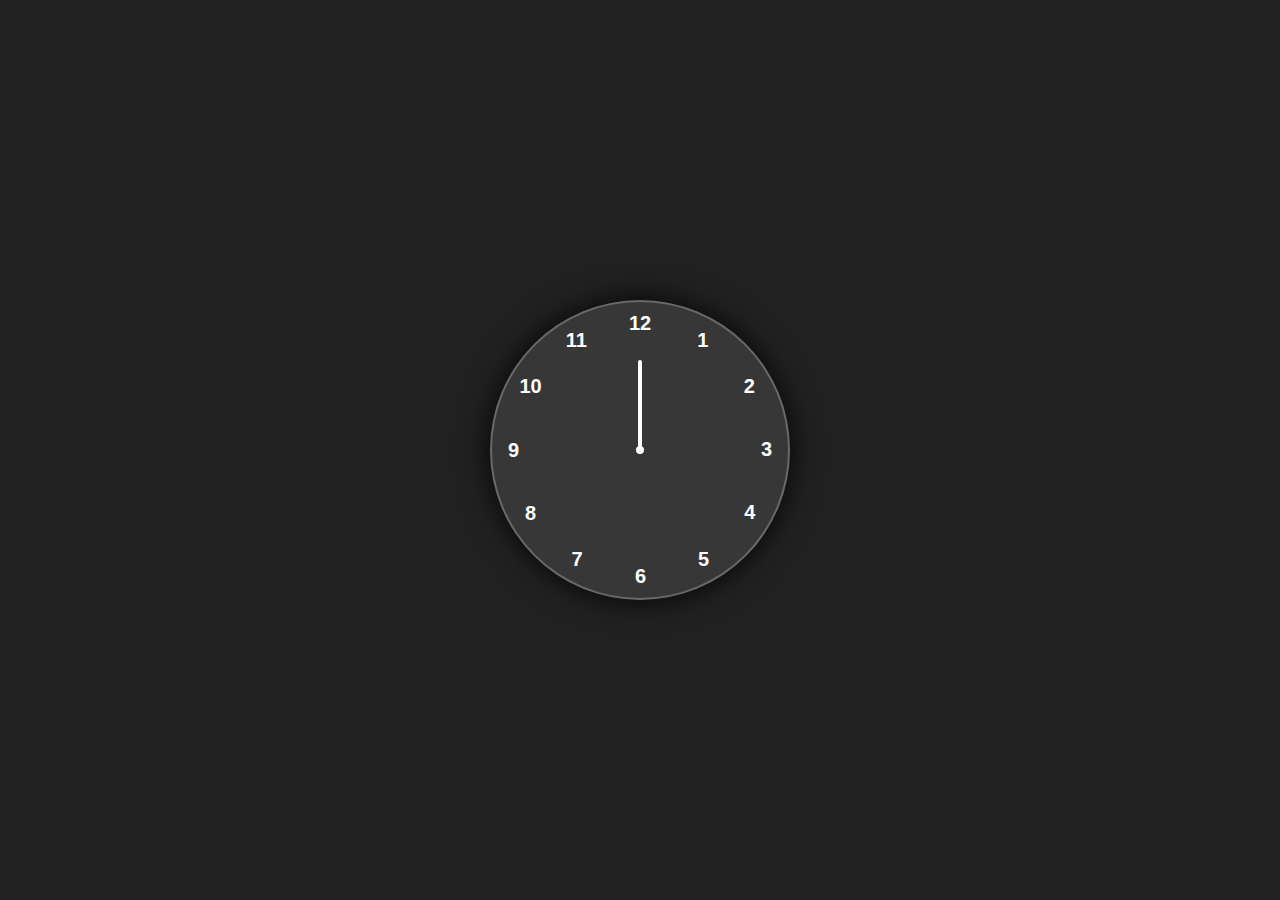
<file: Analog Clock/index.html>
<!DOCTYPE html>
<html>
<head>
	<meta charset="utf-8">
	<meta name="viewport" content="width=device-width, initial-scale=1">
	<title>Analog Clock</title>
	<link rel="stylesheet" href="style.css">
</head>
<body>
<div class="container">
	<div class="clock">
		<div style="--clr:red; --h:60px;"id="hour" class="hand"><i></i></div>
		<div style="--clr:blue; --h:70px;"id="min" class="hand"><i></i></div> 
		<div style="--clr:white;--h:90px; "id="sec" class="hand"><i></i></div>

		<span style="--i:1"><b>1</b></span>
    	<span style="--i:2"><b>2</b></span>
		<span style="--i:3"><b>3</b></span>
		<span style="--i:4"><b>4</b></span>
		<span style="--i:5"><b>5</b></span>
		<span style="--i:6"><b>6</b></span>
		<span style="--i:7"><b>7</b></span>
		<span style="--i:8"><b>8</b></span>
		<span style="--i:9"><b>9</b></span>
		<span style="--i:10"><b>10</b></span>
		<span style="--i:11"><b>11</b></span>
		<span style="--i:12"><b>12</b></span>
	</div>
</div>
<script src="script.js"></script>
</body>
</html>
</file>
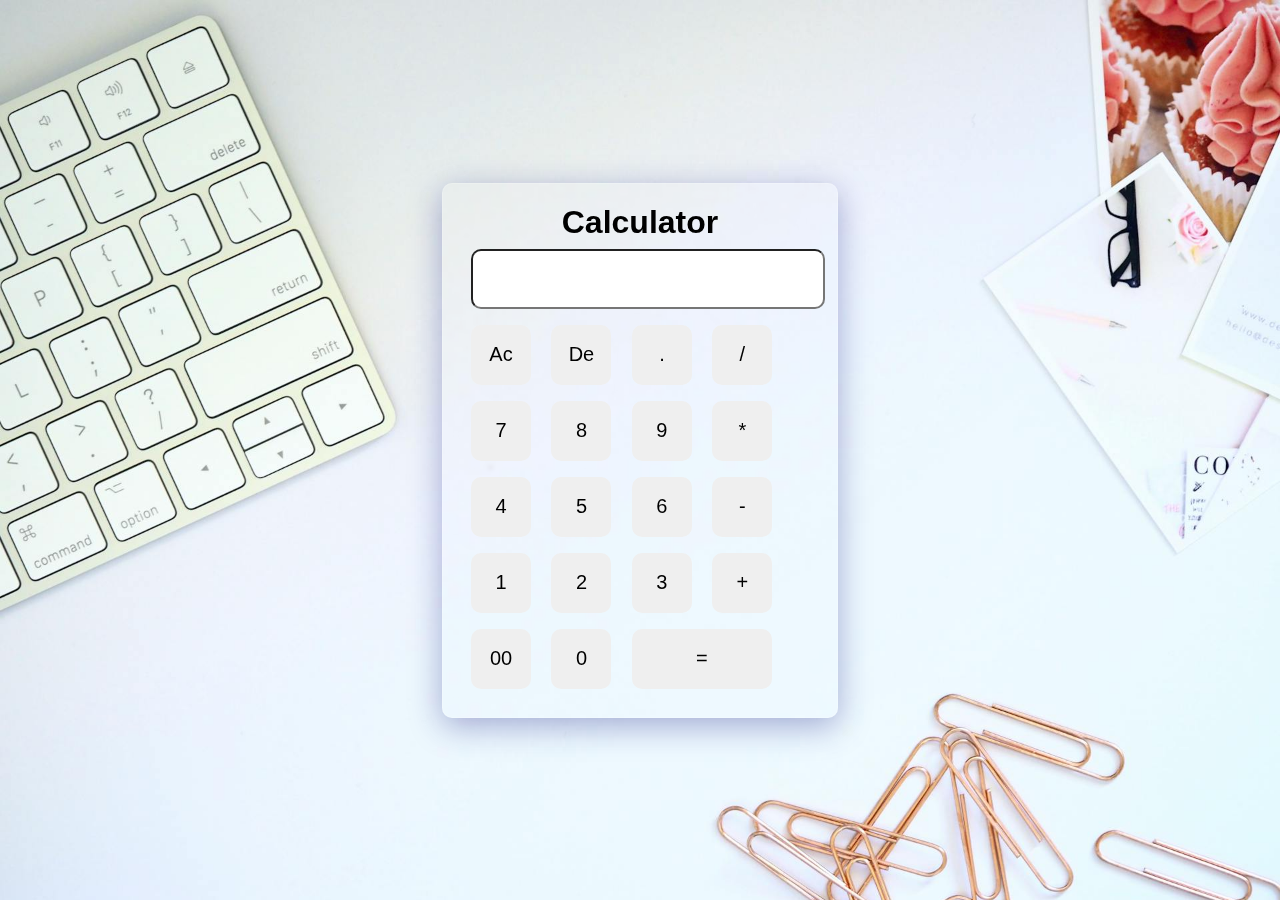
<file: Calculator/calculator.html>
<!DOCTYPE html>
<html lang="en">
<head>
    <meta charset="UTF-8">
    <meta name="viewport" content="width=device-width, initial-scale=1.0">
    <title>Document</title>
    <link rel="stylesheet" href="style.css">
</head>
<body>
    <body>
  
        <div class="container">
      
          <div class="cal-app">
            <h1 style="text-align: center;">Calculator</h1>    
            <form>
                <div class="display">
                    <input type="text" name="dis">
                </div>
                <div>
                    <input type="button" value="Ac" onclick="dis.value =''">
                    <input type="button" value="De" onclick="dis.value = dis.value.toString().slice(0,-1)">
                    <input type="button" value="." onclick="dis.value +='.'">
                    <input type="button" value="/" onclick="dis.value +='/'">		
                </div>
                <div>
                    <input type="button" value="7" onclick="dis.value +='7'">
                    <input type="button" value="8" onclick="dis.value +='8'">
                    <input type="button" value="9" onclick="dis.value +='9'">
                    <input type="button" value="*" onclick="dis.value +='*'">		
                </div>
                <div>
                    <input type="button" value="4" onclick="dis.value +='4'">
                    <input type="button" value="5" onclick="dis.value +='5'">
                    <input type="button" value="6" onclick="dis.value +='6'">
                    <input type="button" value="-" onclick="dis.value +='-'">		
                </div>
                <div>
                    <input type="button" value="1" onclick="dis.value +='1'">
                    <input type="button" value="2" onclick="dis.value +='2'">
                    <input type="button" value="3" onclick="dis.value +='3'">
                    <input type="button" value="+" onclick="dis.value +='+'">		
                </div>
                <div>
                    <input type="button" value="00" onclick="dis.value +='00'">
                    <input type="button" value="0" onclick="dis.value +='0'">
                    <input type="button" value="=" class="equal" onclick="dis.value =eval(dis.value)">	
                </div>
                </form>
        
            
        </div>
      
</body>
</html>
</file>
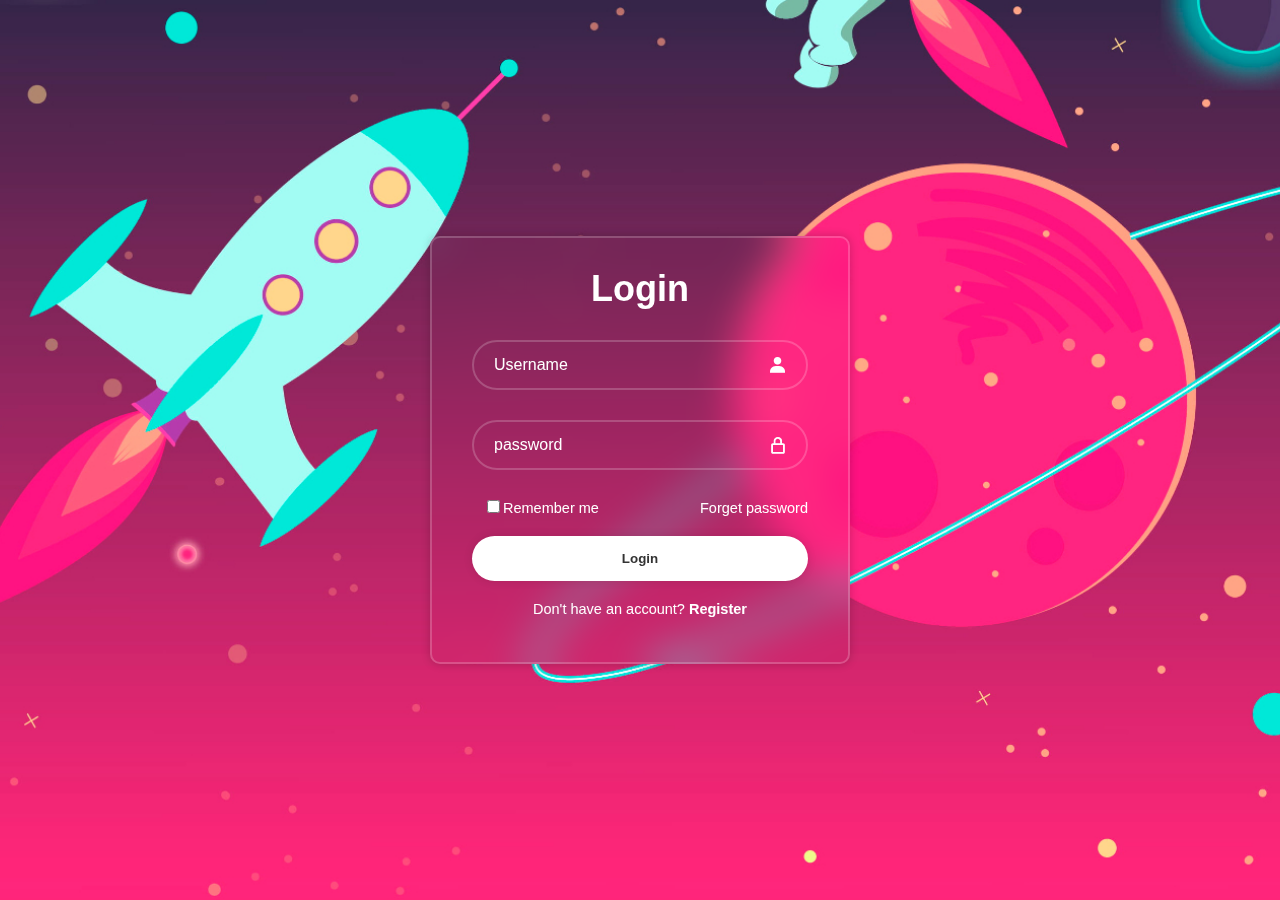
<file: Login page  (Template)/login.html>
<!DOCTYPE html>
<html lang="en">
<head>
    <meta charset="UTF-8">
    <meta name="viewport" content="width=device-width, initial-scale=1.0">
    <title>Document</title>
    <link href='https://unpkg.com/boxicons@2.1.4/css/boxicons.min.css' rel='stylesheet'>
    <link rel="stylesheet" href="style.css">
</head>
<body>
    <div class="wrapper">
        <form action="">
            <h1>Login</h1>
            <div class="input-box">
                <input type="text" placeholder="Username" required>
                <i class='bx bxs-user'></i>
            </div>
            <div class="input-box">
                <input type="password" placeholder="password" >
                <i class='bx bx-lock-alt' ></i>
            </div>

            <div class="remember-forgot">
              <label> <input type="checkbox">Remember me</label>
              <a href="#">Forget password</a>
            </div>

            <button type="submit" class="btn">Login</button>

            <div class="register-link">
                <p>Don't have an account? <a href="#">Register</a></p>
            </div>
        </form>
    </div>
</body>
</html>
</file>
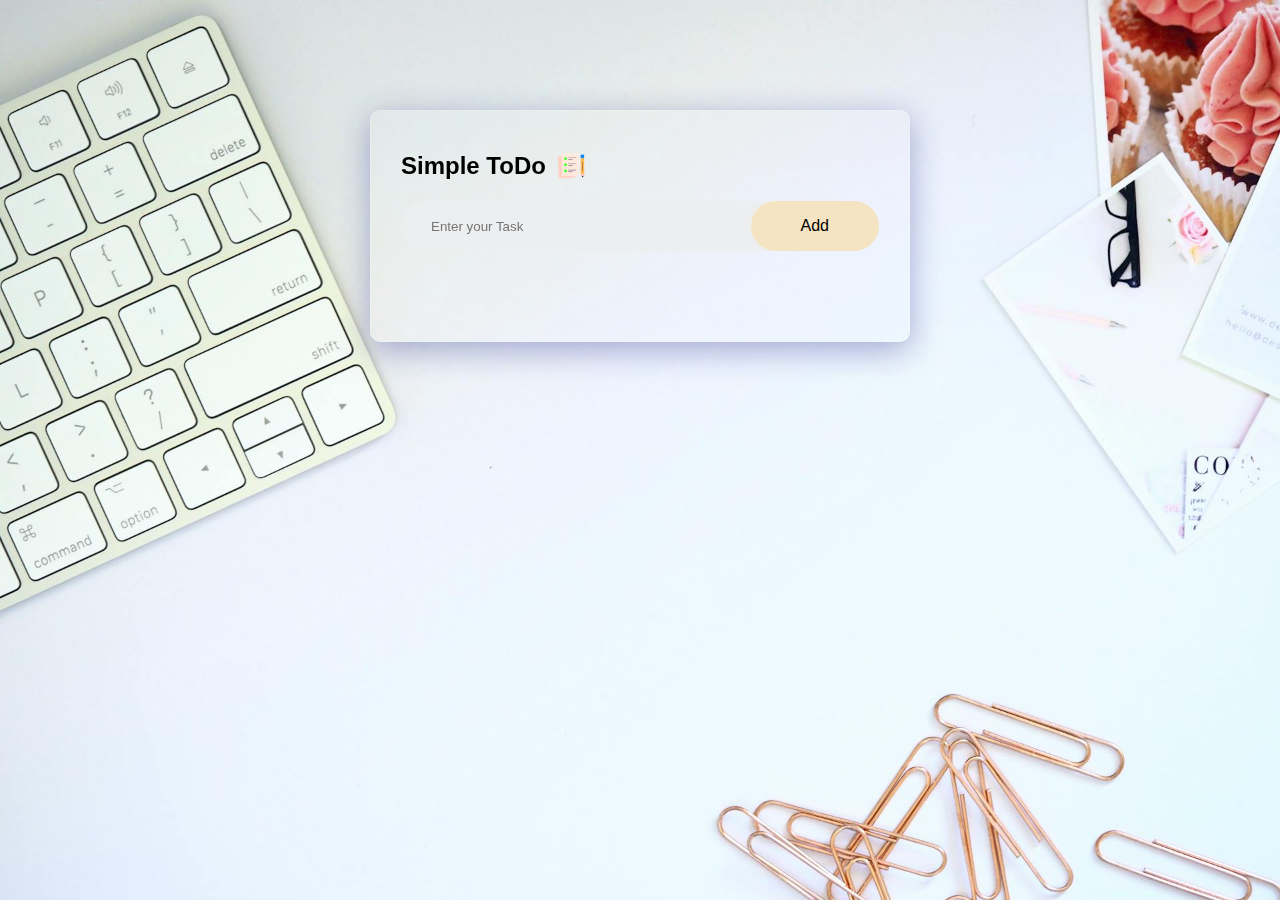
<file: ToDo/tasks.html>
<!DOCTYPE html>
<html lang="en">
<head>
  <meta charset="UTF-8">
  <meta name="viewport" content="width=device-width, initial-scale=1.0">
  <link rel="stylesheet" href="https://fonts.googleapis.com/icon?family=Material+Icons">
  <link rel="stylesheet" href="tasks.css">
  
  <title>Document</title>
</head>
<body>
  
  <div class="container">

    <div class="todo-app">
      
      <h2>Simple ToDo<img src="images/icon.png"></h2>
    
      <div class="row">
        <input type="text" name="input" id="input" placeholder="Enter your Task">
        <button class="button bt2" onclick="addTask()">Add</button>
      </div>

      <ul id="list-container">
     <!--

      <li class="checked">Task 1</li>
      <li>Task 2</li>
      <li>Task 3</li>
      </ul>-->

    </div>
  </div>

  <script>
    
      const inputBox=document.getElementById("input");
      const listContainer=document.getElementById("list-container");

  function addTask(){
    if(inputBox.value ===''){
        alert("You must enter something");
    }
    else{
        let li =document.createElement("li");
        li.innerHTML=inputBox.value;
        listContainer.appendChild(li);
        
        let span=document.createElement("span");
        span.innerHTML="\u00d7";
        li.appendChild(span);

    }inputBox.value="";
    saveData();
}


   listContainer.addEventListener("click",function(e){
    if(e.target.tagName === "LI"){
      e.target.classList.toggle("checked");
      saveData();
    }
    else if(e.target.tagName==="SPAN"){
      e.target.parentElement.remove();
      saveData();
    }
   },false);


   function saveData(){
      localStorage.setItem("data",listContainer.innerHTML)
   }

   function showTask(){
    listContainer.innerHTML=localStorage.getItem("data");
   }
   showTask();
  </script>
</body>
</html>
</file>
<file: Analog Clock/style.css>
*{
	margin: 0;
	padding: 0;
	box-sizing: border-box;
	font-family: sans-serif;
	color: white;
}
body{
	display: flex;
	justify-content: center;
	align-items: center;
	min-height: 100vh;
	background-color: #212121;
}
.container{
	position: relative;
}
.clock{
	width: 300px;
	height: 300px;
	border-radius: 50%;
	background-color: rgba(255, 255, 255, 0.1);
	border: 2px solid rgba(255, 255, 255, 0.25);
	box-shadow: 0px 0px 30px rgba(0,0,0,0.9);
	display: flex;
	justify-content: center;
	align-items: center;
}
.clock span{
	position: absolute;
	transform: rotate(calc(30deg* var(--i)));
	inset: 12px;
	text-align: center;
}
.clock span b{
	transform: rotate(calc(-30deg * var(--i)));
	display: inline-block;
	font-size: 20px;
}

.clock::before{
	content: '';
	position: absolute;
	width: 8px;
	height: 8px;
	border-radius: 50%;
	background-color: white;
	z-index: 2;
}
.hand{
	position: absolute;
	display: flex;
	justify-content: center;
	align-items: flex-end;
}
.hand i{
	position: absolute;
	background-color: var(--clr);
	width: 4px;
	height: var(--h);
	border-radius: 8px;


}
</file>
<file: Calculator/style.css>
* {
    margin: 0;
    padding: 0;
    box-sizing: border-box;
    font-family: 'Franklin Gothic Medium', 'Arial Narrow', Arial, sans-serif;
}

.container {
    width: 100%;
    min-height: 100vh;
    background-image: url(pix.jpg);
    display: flex;
    align-items: center;
    justify-content: center;
    background-size: cover;
    padding: 10px;
}

.cal-app {
    background: #fff;
    padding: 20px;
    border-radius: 10px;
    background: rgba(255, 255, 255, 0.05);
    box-shadow: 0 8px 32px 0 rgba(31, 38, 135, 0.37);
    backdrop-filter: blur(2px);
    -webkit-backdrop-filter: blur(2px);
    border-radius: 10px;
    border: 1px solid rgba(255, 255, 255, 0.18);
}

.cal-app form input[type="button"] {
    border: 0;
    outline: 0;
    width: 60px;
    height: 60px;
    border-radius: 10px;
    margin: 8px;
    font-size: 20px;
}

.cal-app form input.equal {
    width: 140px;
}

.cal-app form input[type="text"] {

    width: 100%;
    height: 60px;
    padding:12px;
    border-radius: 10px;
    margin: 8px;
    font-size: 24px;

}
</file>
<file: Login page  (Template)/style.css>
*{
    margin: 0;
    padding: 0;
    box-sizing: border-box;
    font-family: "Popins",sans-serif;
}
body{
    display: flex;
    justify-content: center;
    align-items: center;
    min-height: 100vh;
    background: url(space.jpg);
    background-size: cover;
    background-position: center;
}
.wrapper{
width: 420px;
background: transparent;
border: 2px solid rgba(255, 255, 255, .2) ;
backdrop-filter: blur(20px);
box-shadow: 0 0 10px rgba(0, 0, 0, .2);
color: #fff;
padding: 30px 40px;
border-radius: 10px;
}
.wrapper h1{
font-size: 36px;
text-align: center;
}
.wrapper .input-box{
    position: relative;
    width: 100%;
    height: 50px;
    margin: 30px 0;
}
.input-box input{
    width: 100%;
    height: 100%;
    background: transparent;
    border: none;
    outline: none;
    border: 2px solid rgba(255, 255, 255, .2);
    font-size: 16px;
    color: #fff;
    border-radius: 40px;
    padding: 20px 45px 20px 20px;
   
}
.input-box input::placeholder{
    color: #fff;
}
.input-box i{
    position: absolute;
    right: 20px;
    top: 50%;
    transform: translateY(-50%);
    font-size: 20px;
}
.wrapper .remember-forgot{
    display: flex;
    justify-content: space-between;
    font-size: 14.5px;
    padding: 15px 0 5px 15px  ;
    margin: -15px 0 15px;
}
.remember-forgot label input{
    accent-color: #fff;
    margin-right: 3px;
}
.remember-forgot a{
    color: #fff;
    text-decoration: none;
}
.remember-forgot a:hover{
    text-decoration: underline;
    
}
.wrapper .btn{
    width: 100%;
    height: 45px;
    background: #fff;
    border: none;
    outline: none;
    border-radius: 40px;
    box-shadow: 0 0 10px rgba(0, 0, 0, .1);
    color: #333;
    font-weight: 600;
    cursor: pointer;
}
.wrapper .register-link{
    font-size: 14.5px;
    text-align: center;
    margin:20px 0 15px;
}
.register-link p a{
    color: #fff;
    text-decoration: none;
    font-weight: 600;
}
.register-link p a:hover{
    text-decoration: underline;
}
</file>
<file: ToDo/tasks.css>
*{
    margin: 0;
    padding: 0;
    box-sizing: border-box;
    font-family: 'Franklin Gothic Medium', 'Arial Narrow', Arial, sans-serif;
}
.container{
    width: 100%;
    min-height: 100vh;
    background-image: url(images/pix.jpg);
    background-size: cover ;
    padding: 10px;
}
.todo-app{
        width: 100%;
        max-width: 540px;
        background: #fff;
        margin: 100px auto 20px;
        padding: 40px 30px 70px;
        border-radius: 10px;

        background: rgba( 255, 255, 255, 0.05 );
        box-shadow: 0 8px 32px 0 rgba( 31, 38, 135, 0.37 );
        backdrop-filter: blur( 2px );
        -webkit-backdrop-filter: blur( 2px );
        border-radius: 10px;
        border: 1px solid rgba( 255, 255, 255, 0.18 );
}

.todo-app h2{
    color: black;
    display: flex;
    align-items: center;
    margin-bottom: 20px;
}
.todo-app img{
    width: 30px;
    margin-left: 10px;
}
.row{
    display: flex;
    align-items: center;
    justify-content: space-between;
    background: #edeef0;
    border-radius: 30px;
    padding-left: 20px;
    margin-bottom: 20px;
}
input{
    flex:1;
    border: none;
    outline: none;
    background: transparent;
    padding: 10px;
    font-weight: 14px;
    }

    #check {
        display: none;
    }
    label #btn1 {
        left: 40px;
        top: 25px;
        font-size: 35px;
        color: white;
        padding: 6px 12px;
        box-shadow: 0 0 1rem 0 rgba(0, 0, 0, .2);
        backdrop-filter: blur(5px);
    }
.bt2{
      border: none;
      outline: none;
      padding: 16px 50px;
      background: #F5E4C2;
      font-size: 16px;
      cursor: pointer;
      border-radius:40px;
    }

ul li{
    list-style:none ;
    font-size: 17px;
    padding :12px 8px 12px 50px;
    user-select: none;
    cursor: pointer;
    position:relative;
 }
 ul li::before {
    content: '';
    position: absolute;
    height: 28px;
    width: 28px;
    border-radius: 50%;
    background-size: cover;
    background-position: center;
    border: 2px solid #ccc;
    top: 12px;
    left: 8px;
}

ul li.checked{
    color: #555;
    text-decoration: line-through;
}
ul li.checked::before{
    background-image: url(images/checked.png);
}
ul li span{
    position: absolute;
    right: 0;
    top: 5px;
    width: 40px;
    font-size: 22px;
    color: #555;
    line-height: 40px;
    text-align: center;
    border-radius: 50%;
}
ul li span:hover{
    background: #DADD98;
}
</file>
